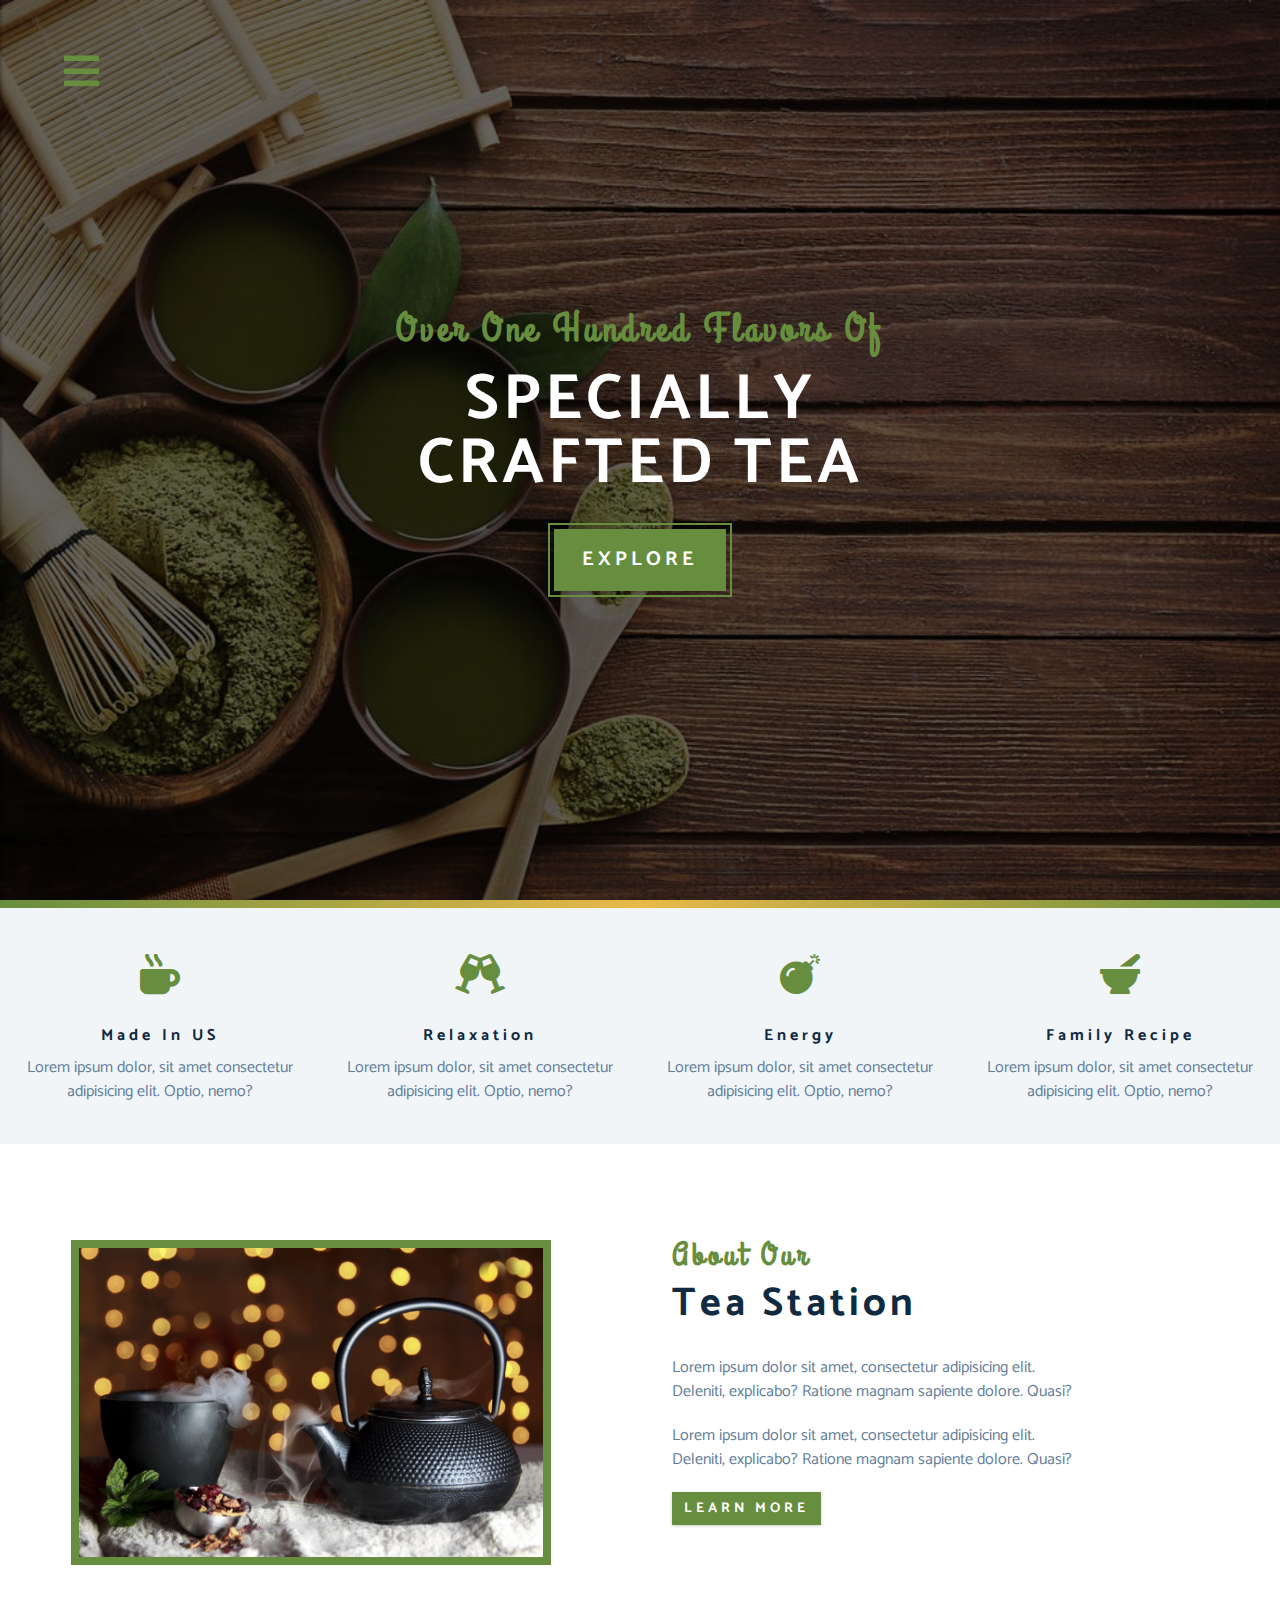
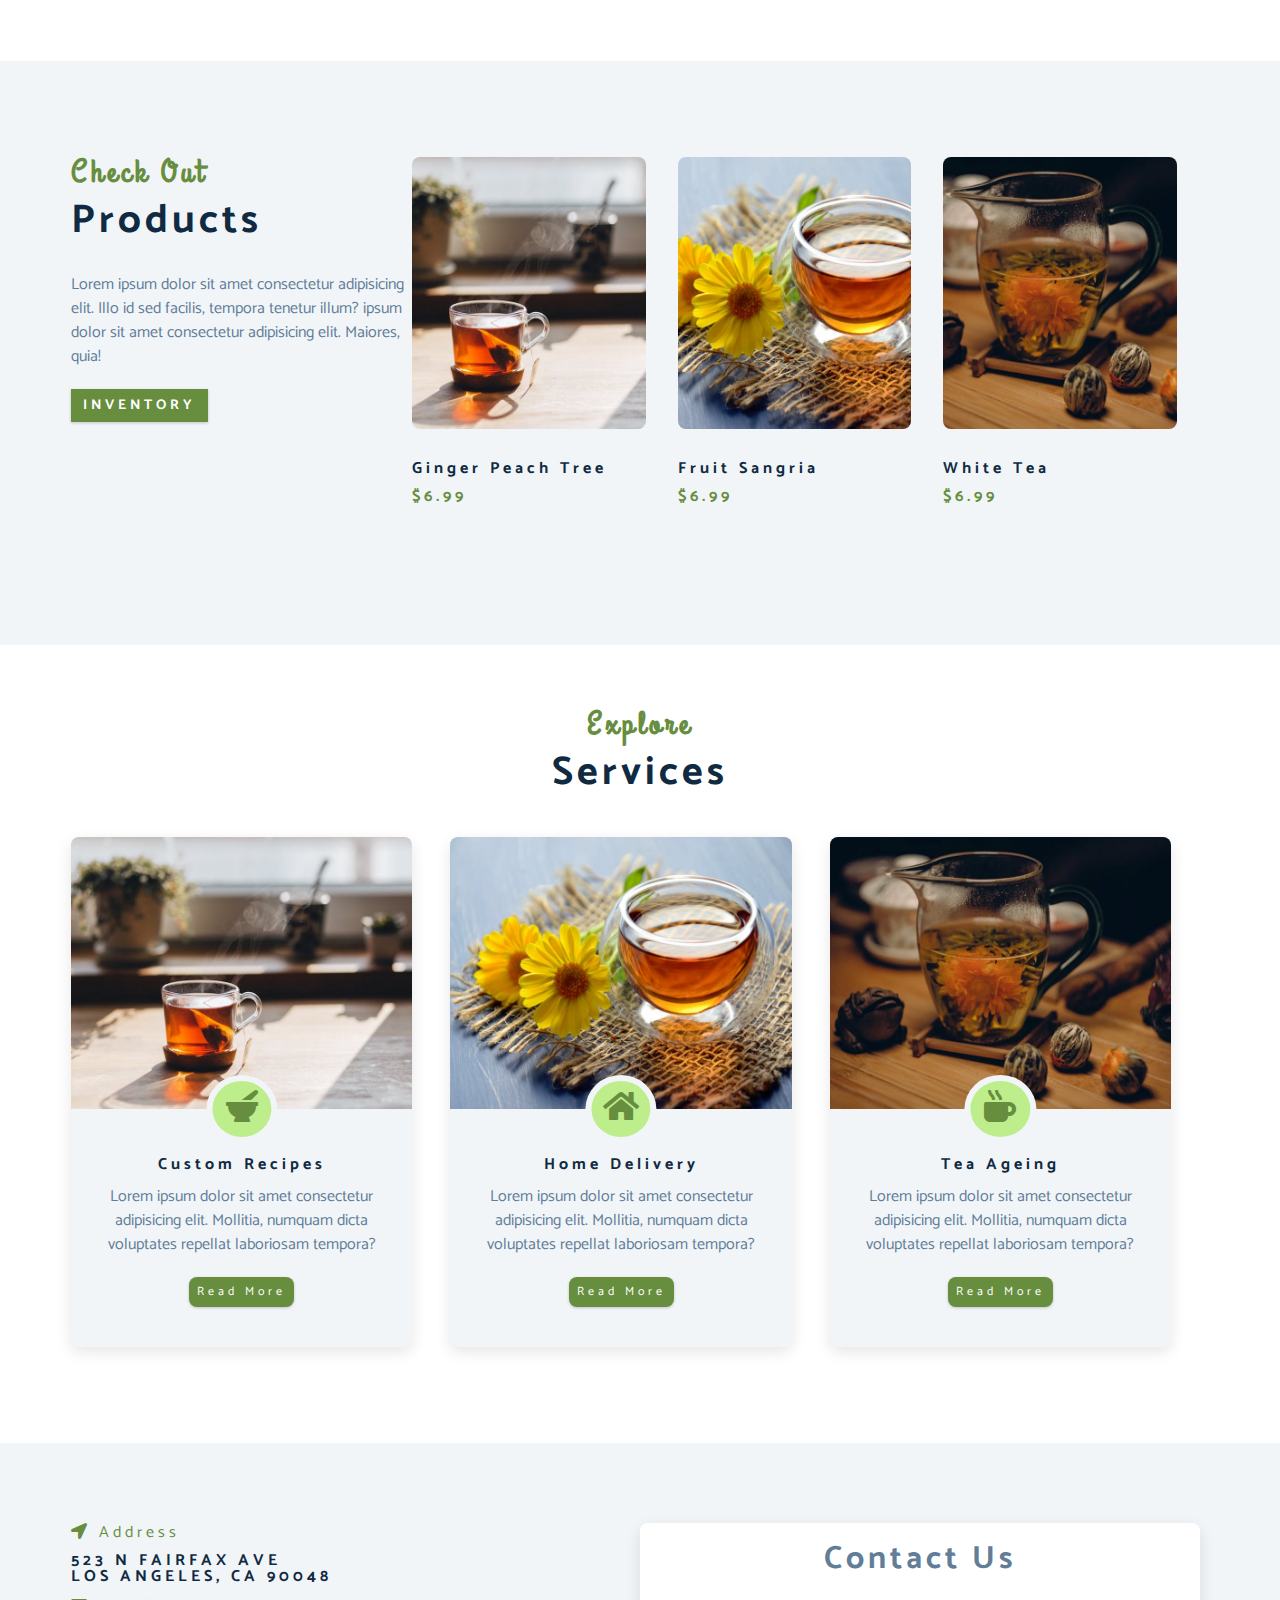
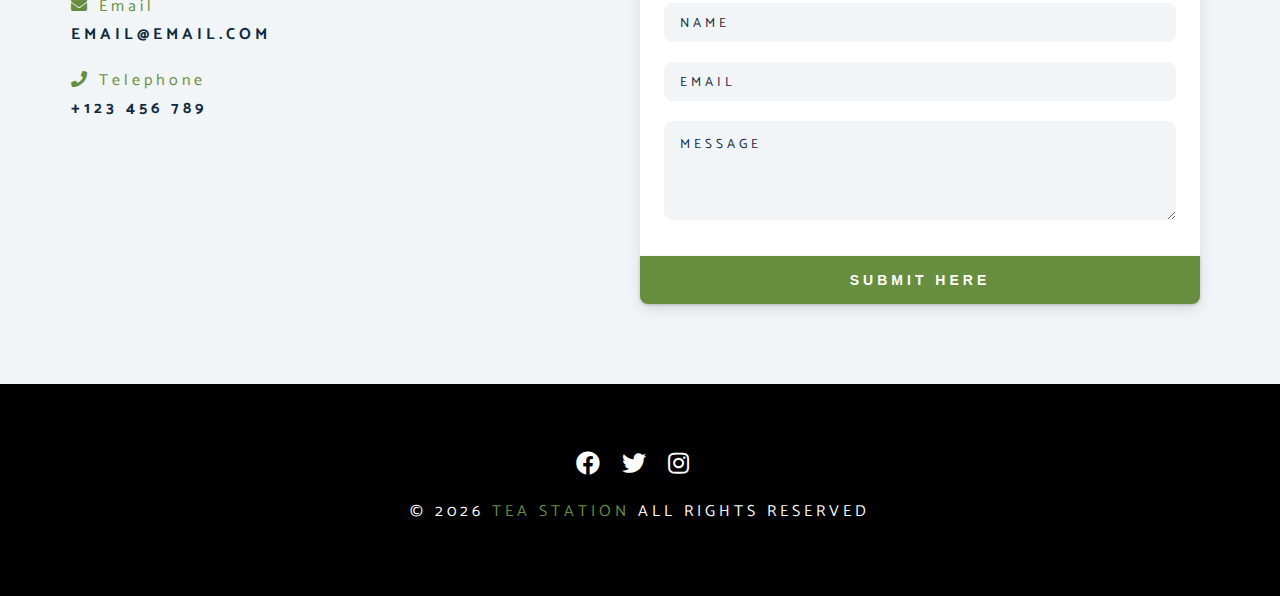
<file: index.html>
<!DOCTYPE html>
<html lang="en">
  <head>
    <meta charset="UTF-8" />
    <meta name="viewport" content="width=device-width, initial-scale=1.0" />
    <meta http-equiv="X-UA-Compatible" content="ie=edge" />
    <title>Tea Station || Home</title>
    <!-- font-awesome -->
    <link
      rel="stylesheet"
      href="./fontawesome-free-5.12.1-web/css/all.min.css"
    />
    <!-- custom css -->
    <link rel="stylesheet" href="./css/styles.css" />
  </head>
  <body>
    <!-- navbar -->
    <!-- navbtn -->
    <span class="nav-btn">
      <i class="fas fa-bars" id="nav-btn"></i>
    </span>
    <nav class="navbar" id="navbar">
      <div class="navbar-header">
        <span class="nav-close" id="nav-close">
          <i class="fas fa-times"></i>
        </span>
      </div>
      <ul class="nav-items">
        <li><a href="index.html" class="nav-link">home</a></li>
        <li><a href="skills.html" class="nav-link">skills</a></li>
        <li><a href="about.html" class="nav-link">about</a></li>
        <li><a href="products.html" class="nav-link">products</a></li>
      </ul>

    </nav>
    
    <!-- header -->
    <header class="header">
      <div class="banner">
        <h2>Over one hundred flavors of</h2>
        <h1>specially <br> crafted tea</h1>
        <a href="skills.html" class="btn banner-btn">explore</a>
      </div>
    </header>
    <!-- end of header -->
    <div class="contentdivider"></div>
    <!-- skills section -->
    <section class="skills clearfix">
      <!-- single skill -->
      <article class="skill">
        <span class="skillicon">
          <i class="fas fa-mug-hot"></i>
        </span>
        <h4 class="skilltitle">made in US</h4>
        <p class="skilltext">Lorem ipsum dolor, sit amet consectetur adipisicing elit. Optio, nemo?</p>
      </article>
      <!-- end of single skill -->
      <!-- single skill -->
      <article class="skill">
        <span class="skillicon">
          <i class="fas fa-glass-cheers"></i>
        </span>
        <h4 class="skilltitle">relaxation</h4>
        <p class="skilltext">Lorem ipsum dolor, sit amet consectetur adipisicing elit. Optio, nemo?</p>
      </article>
      <!-- end of single skill -->
      <!-- single skill -->
      <article class="skill">
        <span class="skillicon">
          <i class="fas fa-bomb"></i>
        </span>
        <h4 class="skilltitle">energy</h4>
        <p class="skilltext">Lorem ipsum dolor, sit amet consectetur adipisicing elit. Optio, nemo?</p>
      </article>
      <!-- end of single skill -->
      <!-- single skill -->
      <article class="skill">
        <span class="skillicon">
          <i class="fas fa-mortar-pestle"></i>
        </span>
        <h4 class="skilltitle">family recipe</h4>
        <p class="skilltext">Lorem ipsum dolor, sit amet consectetur adipisicing elit. Optio, nemo?</p>
      </article>
      <!-- end of single skill -->
    </section>
    <!-- end of skills section -->
    <!-- About -->
    <section>
      <div class="sectioncenter clearfix">
        <!-- aboutimg -->
        <article class="aboutimg">
          <div class="aboutpiccontainer">
            <img src="./images/about-bcg.jpeg" alt="tea kettle" class="aboutpicture">
          </div>
        </article>
        <!-- aboutinfo -->
        <article class="aboutinfo">
          <!-- sectiontitle -->
          <div class="sectiontitle">
            <h3>about our</h3>
            <h2>tea station</h2>

          </div>
          <!-- end ofsectiontitle -->
            <p class="abouttext">Lorem ipsum dolor sit amet, consectetur adipisicing elit. Deleniti, explicabo? Ratione magnam sapiente dolore. Quasi?</p>
            <p class="abouttext">Lorem ipsum dolor sit amet, consectetur adipisicing elit. Deleniti, explicabo? Ratione magnam sapiente dolore. Quasi?</p>
            <a href="about.html" class="btn">learn more</a>
        </article>
      </div>
    </section>
    <!-- end ofAbout -->
    <!-- Products -->
    <section class="products">
      <div class="sectioncenter clearfix">
        <!-- product info -->
        <article class="productsinfo">
           <!--sectiontitle  -->
          <div class="sectiontitle">
            <h3>check out</h3>
            <h2>products</h2>
          </div>
          <!-- end of section title -->
          <p class="productstext">Lorem ipsum dolor sit amet consectetur adipisicing elit. Illo id sed facilis, tempora tenetur illum? ipsum dolor sit amet consectetur adipisicing elit. Maiores, quia!</p>
          <a href="products.html" class="btn">inventory</a>
        </article>
        <!-- product inventory -->
        <article class="productsinventory clearfix">
          <!-- single product -->
          <div class="product">
            <img src="./images/product-1.jpeg" alt="single product"
            class="productimg"
            >
            <h4 class="producttitle">ginger peach tree</h4>
            <h4 class="productprice">$6.99</h4>
          </div>
          <!-- end of single product -->
          <!-- single product -->
          <div class="product">
            <img src="./images/product-2.jpeg" alt="single product"
            class="productimg"
            >
            <h4 class="producttitle">Fruit sangria</h4>
            <h4 class="productprice">$6.99</h4>
          </div>
          <!-- end of single product -->
          <!-- single product -->
          <div class="product">
            <img src="./images/product-3.jpeg" alt="single product"
            class="productimg"
            >
            <h4 class="producttitle">white tea</h4>
            <h4 class="productprice">$6.99</h4>
          </div>
          <!-- end of single product -->
        </article>
      </div>
    </section>
    <!-- end ofProducts -->
<!-- ===================================================== -->
    <!-- Services -->
    <section class="services">
      <!-- section title -->
      <div class="sectiontitle servicestitle">
        <h3>explore</h3>
        <h2>services</h2>
      </div>
      <!-- end of section title -->
      <div class="sectioncenter clearfix">
        <!-- single card -->
        <article class="servicescard">
          <!-- img container -->
          <div class="servicesimgcontainer">
            <!-- img -->
            <img 
            src="./images/product-1.jpeg" 
            class="serviceimg" 
            alt="singleservice">
            <!-- serviceicon -->
            <span class="serviceicon">
              <i class="fas fa-mortar-pestle fa-fw"></i>
            </span>
          </div>
          <!-- serviceinfo -->
          <div class="serviceinfo">
            <h4>custom recipes</h4>
            <p>Lorem ipsum dolor sit amet consectetur adipisicing elit. Mollitia, numquam dicta voluptates repellat laboriosam tempora?</p>
            <a href="product.html" class="btn servicebtn">read more</a>
          </div>
        </article>
        <!-- end of single card -->
        <!-- single card -->
        <article class="servicescard">
          <!-- img container -->
          <div class="servicesimgcontainer">
            <!-- img -->
            <img 
            src="./images/product-2.jpeg" 
            class="serviceimg" 
            alt="singleservice">
            <!-- serviceicon -->
            <span class="serviceicon">
              <i class="fas fa-home fa-fw"></i>
            </span>
          </div>
          <!-- serviceinfo -->
          <div class="serviceinfo">
            <h4>home delivery</h4>
            <p>Lorem ipsum dolor sit amet consectetur adipisicing elit. Mollitia, numquam dicta voluptates repellat laboriosam tempora?</p>
            <a href="product.html" class="btn servicebtn">read more</a>
          </div>
        </article>
        <!-- end of single card -->
        <!-- single card -->
        <article class="servicescard">
          <!-- img container -->
          <div class="servicesimgcontainer">
            <!-- img -->
            <img 
            src="./images/product-3.jpeg" 
            class="serviceimg" 
            alt="singleservice">
            <!-- serviceicon -->
            <span class="serviceicon">
              <i class="fas fa-mug-hot fa-fw"></i>
            </span>
          </div>
          <!-- serviceinfo -->
          <div class="serviceinfo">
            <h4>tea ageing</h4>
            <p>Lorem ipsum dolor sit amet consectetur adipisicing elit. Mollitia, numquam dicta voluptates repellat laboriosam tempora?</p>
            <a href="product.html" class="btn servicebtn">read more</a>
          </div>
        </article>
        <!-- end of single card -->
      </div>
    </section>
    <!-- End of Services -->
    <!-- ======================================= -->
    <!-- contact form -->
    <section class="contact">
      <div class="sectioncenter clearfix">
        <!-- contactinfo -->
        <article class="contactinfo">
          <!-- contact item -->
          <div class="contactitem">
            <h4 class="contacttitle">
              <span class="contacticon">
                <i class="fas fa-location-arrow"></i>
              </span>
              address
            </h4>
            <h4 class="contacttext">
              523 N Fairfax Ave <br>
              Los Angeles, CA 90048
            </h4>
            <!-- end of contact item -->
          <!-- contact item -->
          <div class="contactitem">
            <h4 class="contacttitle">
              <span class="contacticon">
                <i class="fas fa-envelope"></i>
              </span>
              Email
            </h4>
            <h4 class="contacttext">
              email@email.com 
              
            </h4>
          </div>
            <!-- end of contact item -->
          <!-- contact item -->
          <div class="contactitem">
            <h4 class="contacttitle">
              <span class="contacticon">
                <i class="fas fa-phone"></i>
              </span>
              Telephone
            </h4>
            <h4 class="contacttext">
              +123 456 789
            </h4>
            <!-- end of contact item -->
          </div>
        </article>
        <!-- contactform -->
        <article class="contactform">
          <h3>contact us</h3>
          <form action="https://formspree.io/f/mgedrkyw" method="POST">
            <div class="formgroup">
              <!-- inputs -->
              <input type="text" 
              placeholder="name" 
              class="formcontrol"
              name="name"
              >
              <input type="email" 
              placeholder="email" 
              class="formcontrol"
              name="email"
              >
              <textarea name="message" placeholder="message" class="formcontrol" rows="5"></textarea>
            </div>
            <button type="submit" class="submitbtn btn">submit here</button>
          </form>
        </article>
      </div>
    </section>
    <!-- end ofcontact form -->
    <!-- footer -->
    <footer class="footer">
      <div class="sectioncenter">
        <div class="socialicons">
          <!-- social icon -->
          <a href="#" class="socialicon">
            <i class="fab fa-facebook"></i>
          </a>
          <!-- end of social icon -->
          <!-- social icon -->
          <a href="#" class="socialicon">
            <i class="fab fa-twitter"></i>
          </a>
          <!-- end of social icon -->
          <!-- social icon -->
          <a href="#" class="socialicon">
            <i class="fab fa-instagram"></i>
          </a>
          <!-- end of social icon -->
        </div>
        <h4 class="footertext">
          &copy; <span id="date"></span>
          <span class="company">tea station</span>
          all rights reserved
        </h4>
      </div>
    </footer>


    <script src="app.js"></script>
  </body>
</html>
</file>
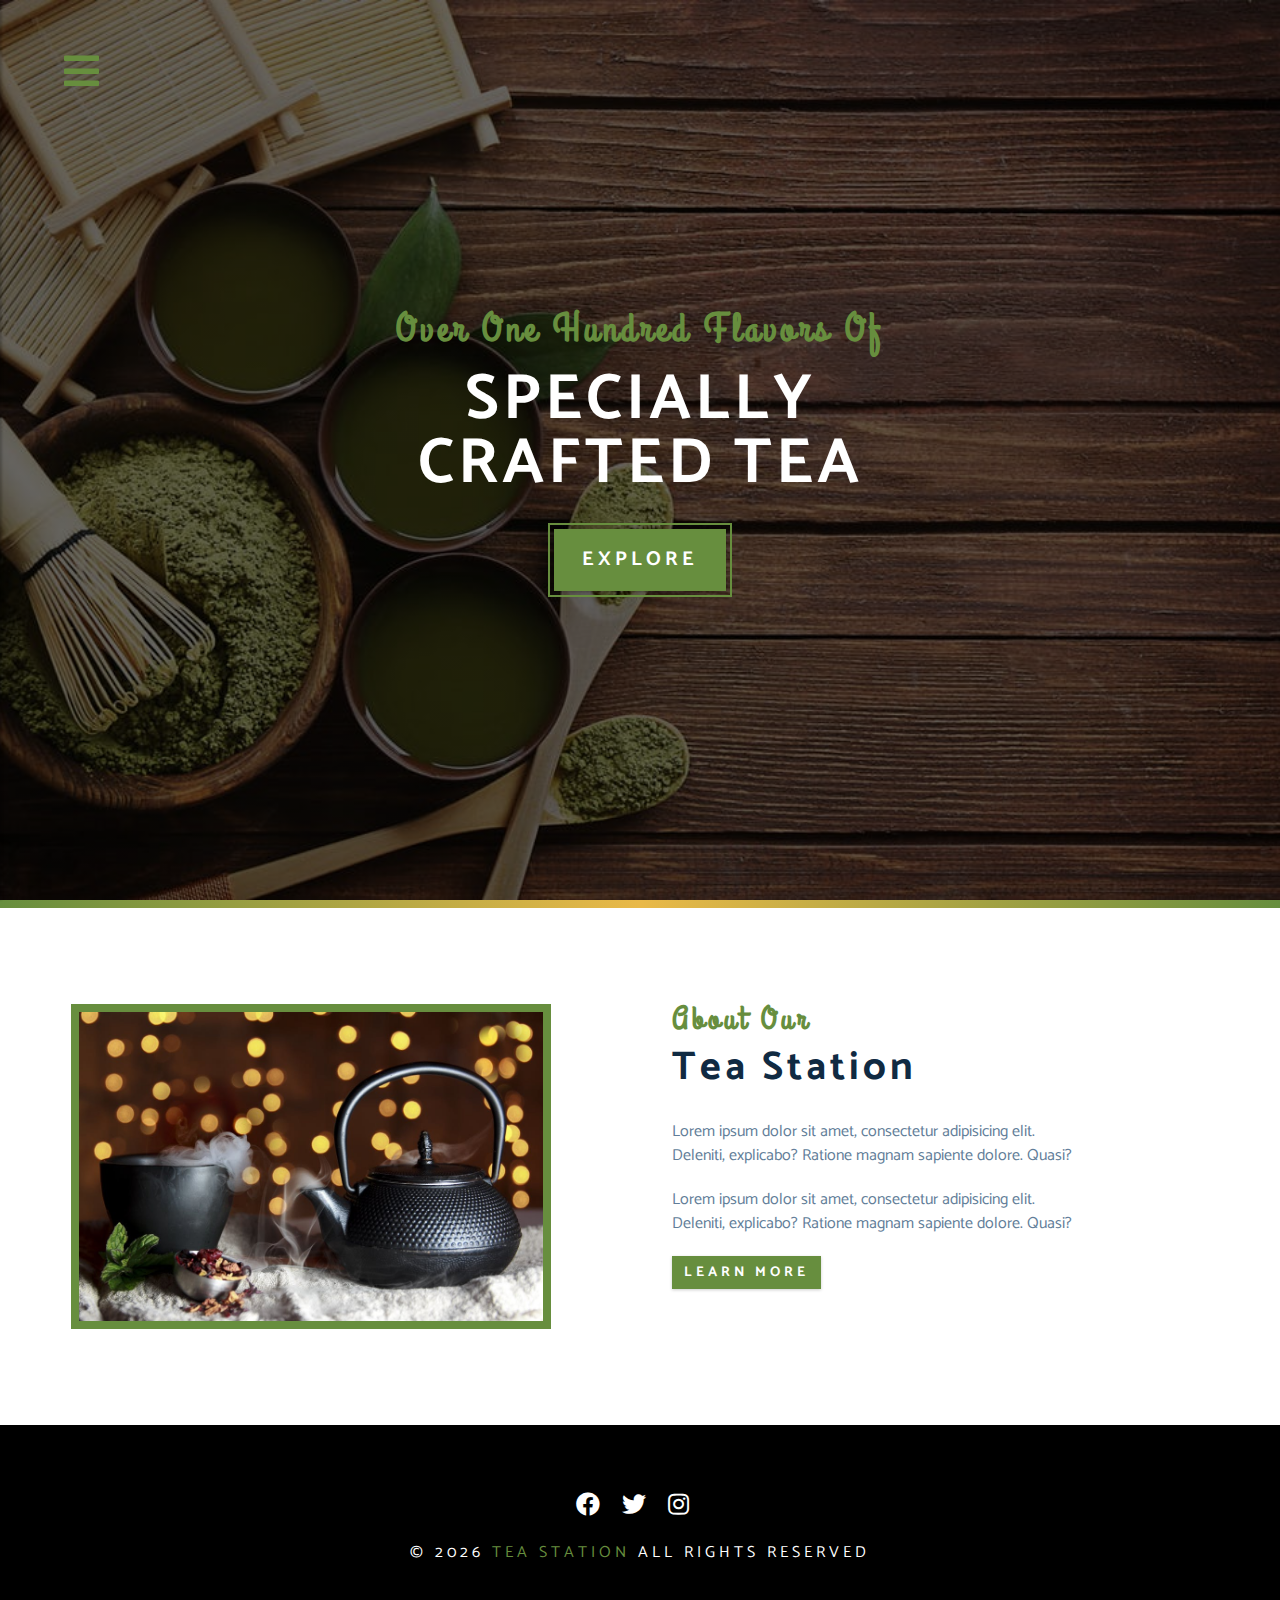
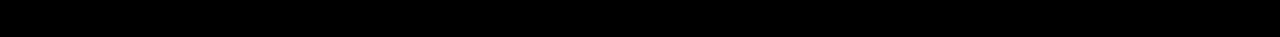
<file: about.html>
<!DOCTYPE html>
<html lang="en">
  <head>
    <meta charset="UTF-8" />
    <meta name="viewport" content="width=device-width, initial-scale=1.0" />
    <meta http-equiv="X-UA-Compatible" content="ie=edge" />
    <title>Tea Station || About</title>
    <!-- font-awesome -->
    <link
      rel="stylesheet"
      href="./fontawesome-free-5.12.1-web/css/all.min.css"
    />
    <!-- custom css -->
    <link rel="stylesheet" href="./css/styles.css" />
  </head>
  <body>
    <!-- navbar -->
    <!-- navbtn -->
    <span class="nav-btn">
      <i class="fas fa-bars" id="nav-btn"></i>
    </span>
    <nav class="navbar" id="navbar">
      <div class="navbar-header">
        <span class="nav-close" id="nav-close">
          <i class="fas fa-times"></i>
        </span>
      </div>
      <ul class="nav-items">
        <li><a href="index.html" class="nav-link">home</a></li>
        <li><a href="skills.html" class="nav-link">skills</a></li>
        <li><a href="../about.html" class="nav-link">about</a></li>
        <li><a href="products.html" class="nav-link">products</a></li>
      </ul>

    </nav>
    
    <!-- header -->
    <header class="header">
      <div class="banner">
        <h2>Over one hundred flavors of</h2>
        <h1>specially <br> crafted tea</h1>
        <a href="skills.html" class="btn banner-btn">explore</a>
      </div>
    </header>
    <!-- end of header -->
    <div class="contentdivider"></div>
<!-- About -->
    <section>
      <div class="sectioncenter clearfix">
        <!-- aboutimg -->
        <article class="aboutimg">
          <div class="aboutpiccontainer">
            <img src="./images/about-bcg.jpeg" alt="tea kettle" class="aboutpicture">
          </div>
        </article>
        <!-- aboutinfo -->
        <article class="aboutinfo">
          <!-- sectiontitle -->
          <div class="sectiontitle">
            <h3>about our</h3>
            <h2>tea station</h2>

          </div>
          <!-- end ofsectiontitle -->
            <p class="abouttext">Lorem ipsum dolor sit amet, consectetur adipisicing elit. Deleniti, explicabo? Ratione magnam sapiente dolore. Quasi?</p>
            <p class="abouttext">Lorem ipsum dolor sit amet, consectetur adipisicing elit. Deleniti, explicabo? Ratione magnam sapiente dolore. Quasi?</p>
            <a href="about.html" class="btn">learn more</a>
        </article>
      </div>
    </section>
    <!-- end ofAbout -->









     <!-- footer -->
    <footer class="footer">
      <div class="sectioncenter">
        <div class="socialicons">
          <!-- social icon -->
          <a href="#" class="socialicon">
            <i class="fab fa-facebook"></i>
          </a>
          <!-- end of social icon -->
          <!-- social icon -->
          <a href="#" class="socialicon">
            <i class="fab fa-twitter"></i>
          </a>
          <!-- end of social icon -->
          <!-- social icon -->
          <a href="#" class="socialicon">
            <i class="fab fa-instagram"></i>
          </a>
          <!-- end of social icon -->
        </div>
        <h4 class="footertext">
          &copy; <span id="date"></span>
          <span class="company">tea station</span>
          all rights reserved
        </h4>
      </div>
    </footer>


    <script src="app.js"></script>
  </body>
</html>
</file>
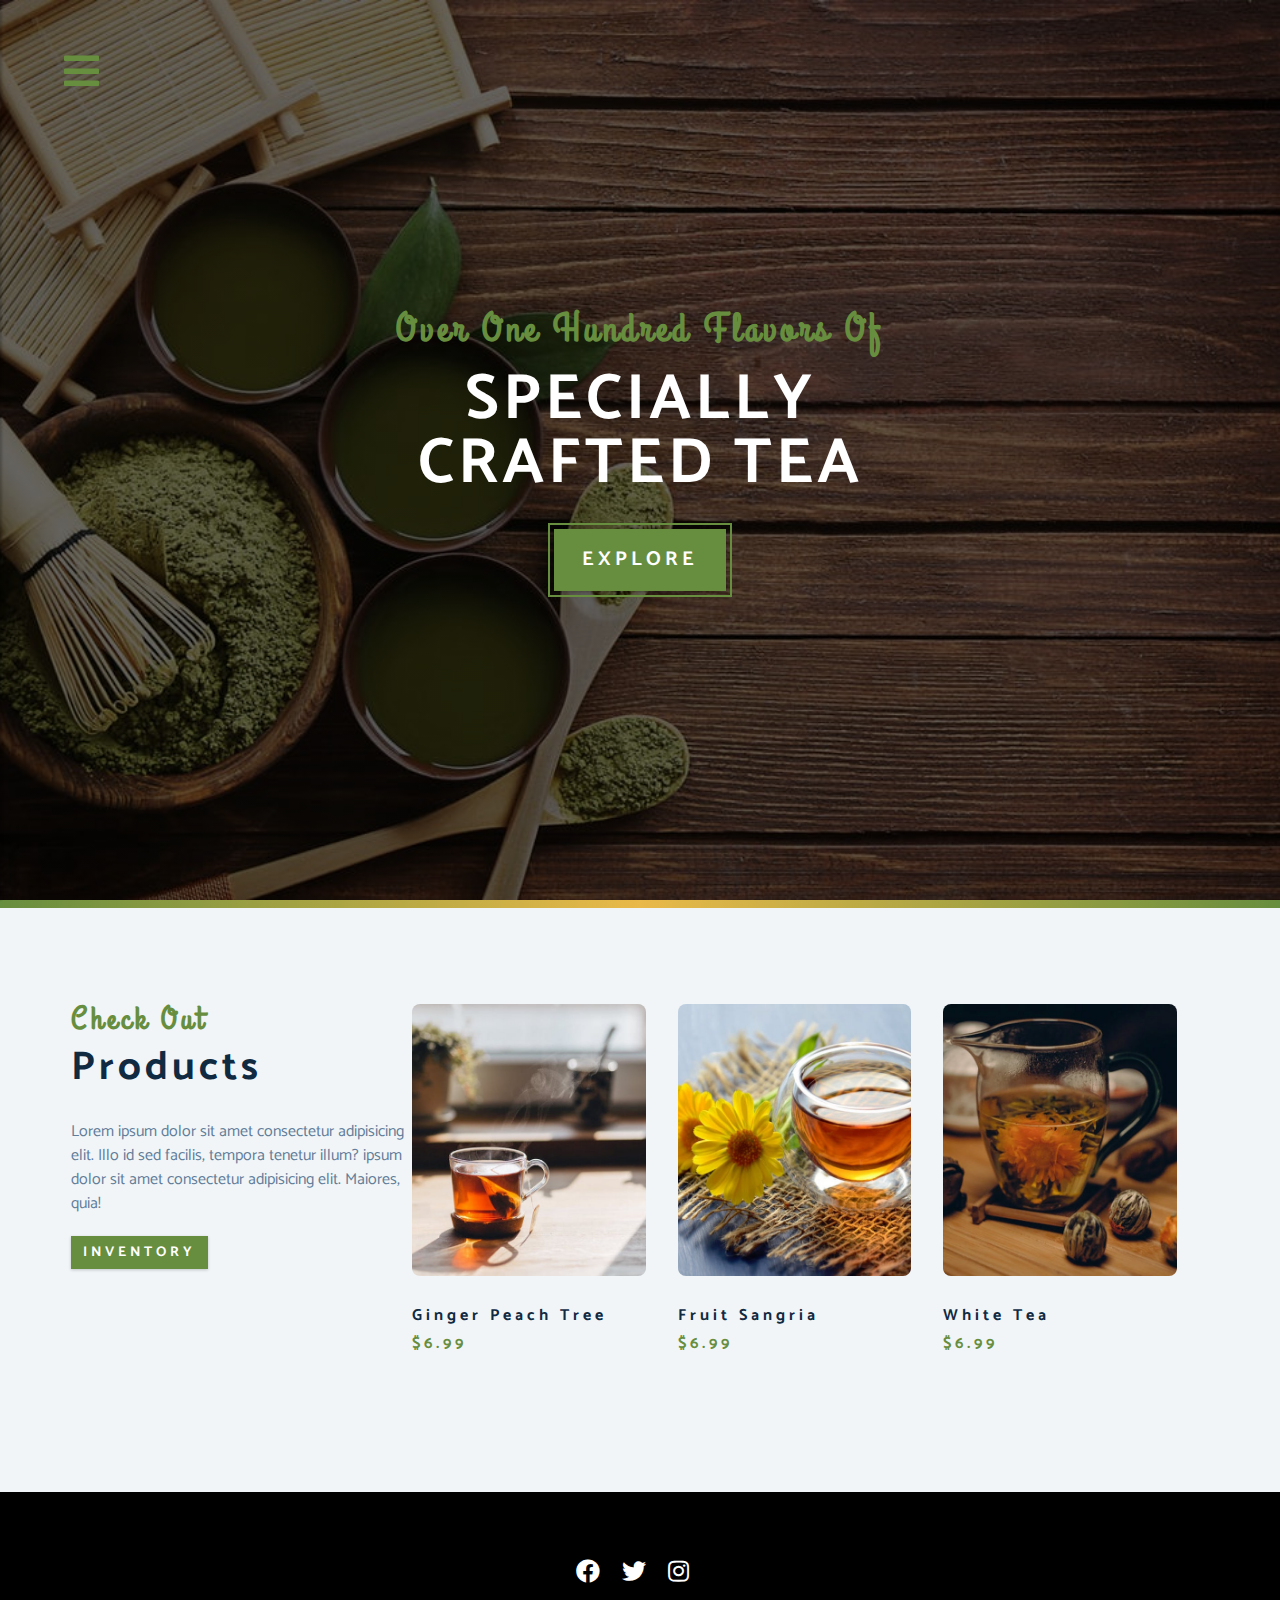
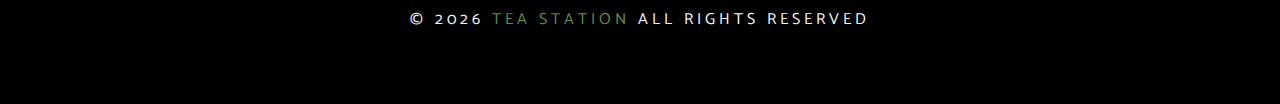
<file: products.html>
<!DOCTYPE html>
<html lang="en">
  <head>
    <meta charset="UTF-8" />
    <meta name="viewport" content="width=device-width, initial-scale=1.0" />
    <meta http-equiv="X-UA-Compatible" content="ie=edge" />
    <title>Tea Station || Products</title>
    <!-- font-awesome -->
    <link
      rel="stylesheet"
      href="./fontawesome-free-5.12.1-web/css/all.min.css"
    />
    <!-- custom css -->
    <link rel="stylesheet" href="./css/styles.css" />
  </head>
  <body>
    <!-- navbar -->
    <!-- navbtn -->
    <span class="nav-btn">
      <i class="fas fa-bars" id="nav-btn"></i>
    </span>
    <nav class="navbar" id="navbar">
      <div class="navbar-header">
        <span class="nav-close" id="nav-close">
          <i class="fas fa-times"></i>
        </span>
      </div>
      <ul class="nav-items">
        <li><a href="index.html" class="nav-link">home</a></li>
        <li><a href="skills.html" class="nav-link">skills</a></li>
        <li><a href="../about.html" class="nav-link">about</a></li>
        <li><a href="products.html" class="nav-link">products</a></li>
      </ul>

    </nav>
    
    <!-- header -->
    <header class="header">
      <div class="banner">
        <h2>Over one hundred flavors of</h2>
        <h1>specially <br> crafted tea</h1>
        <a href="skills.html" class="btn banner-btn">explore</a>
      </div>
    </header>
    <!-- end of header -->
    <div class="contentdivider"></div>
<!-- Products -->
    <section class="products">
      <div class="sectioncenter clearfix">
        <!-- product info -->
        <article class="productsinfo">
           <!--sectiontitle  -->
          <div class="sectiontitle">
            <h3>check out</h3>
            <h2>products</h2>
          </div>
          <!-- end of section title -->
          <p class="productstext">Lorem ipsum dolor sit amet consectetur adipisicing elit. Illo id sed facilis, tempora tenetur illum? ipsum dolor sit amet consectetur adipisicing elit. Maiores, quia!</p>
          <a href="products.html" class="btn">inventory</a>
        </article>
        <!-- product inventory -->
        <article class="productsinventory clearfix">
          <!-- single product -->
          <div class="product">
            <img src="./images/product-1.jpeg" alt="single product"
            class="productimg"
            >
            <h4 class="producttitle">ginger peach tree</h4>
            <h4 class="productprice">$6.99</h4>
          </div>
          <!-- end of single product -->
          <!-- single product -->
          <div class="product">
            <img src="./images/product-2.jpeg" alt="single product"
            class="productimg"
            >
            <h4 class="producttitle">Fruit sangria</h4>
            <h4 class="productprice">$6.99</h4>
          </div>
          <!-- end of single product -->
          <!-- single product -->
          <div class="product">
            <img src="./images/product-3.jpeg" alt="single product"
            class="productimg"
            >
            <h4 class="producttitle">white tea</h4>
            <h4 class="productprice">$6.99</h4>
          </div>
          <!-- end of single product -->
        </article>
      </div>
    </section>
    <!-- end ofProducts -->








     <!-- footer -->
    <footer class="footer">
      <div class="sectioncenter">
        <div class="socialicons">
          <!-- social icon -->
          <a href="#" class="socialicon">
            <i class="fab fa-facebook"></i>
          </a>
          <!-- end of social icon -->
          <!-- social icon -->
          <a href="#" class="socialicon">
            <i class="fab fa-twitter"></i>
          </a>
          <!-- end of social icon -->
          <!-- social icon -->
          <a href="#" class="socialicon">
            <i class="fab fa-instagram"></i>
          </a>
          <!-- end of social icon -->
        </div>
        <h4 class="footertext">
          &copy; <span id="date"></span>
          <span class="company">tea station</span>
          all rights reserved
        </h4>
      </div>
    </footer>


    <script src="app.js"></script>
  </body>
</html>
</file>
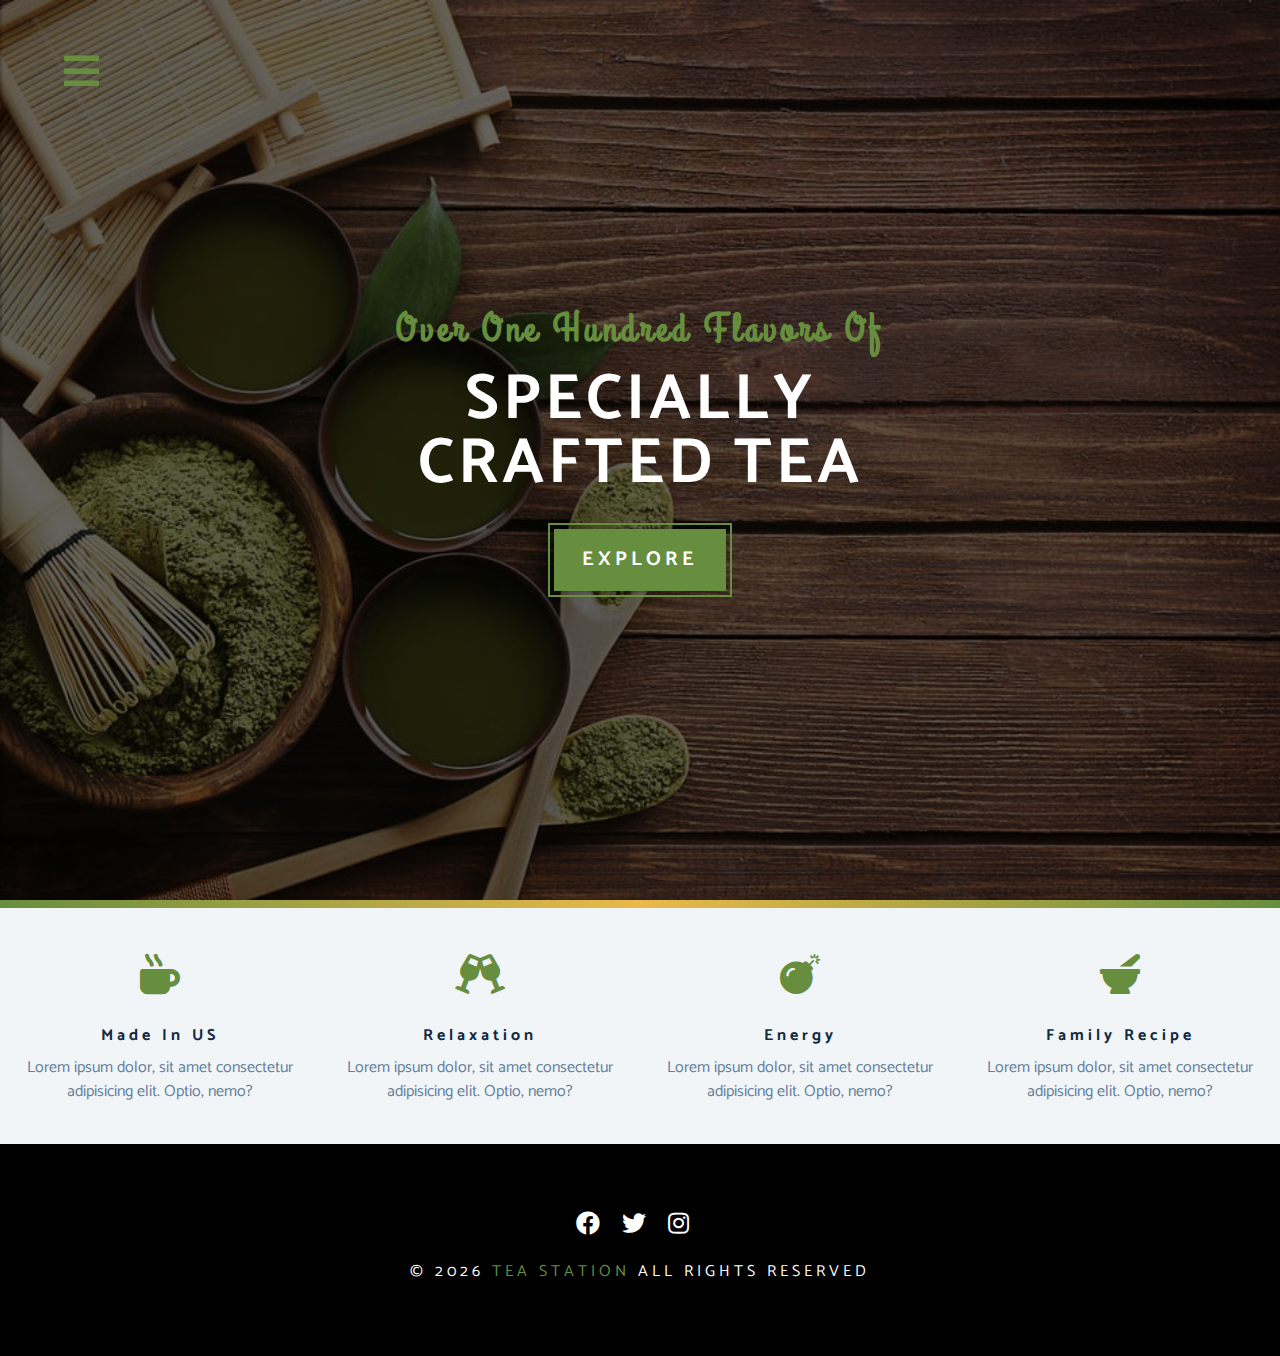
<file: skills.html>
<!DOCTYPE html>
<html lang="en">
  <head>
    <meta charset="UTF-8" />
    <meta name="viewport" content="width=device-width, initial-scale=1.0" />
    <meta http-equiv="X-UA-Compatible" content="ie=edge" />
    <title>Tea Station || Products</title>
    <!-- font-awesome -->
    <link
      rel="stylesheet"
      href="./fontawesome-free-5.12.1-web/css/all.min.css"
    />
    <!-- custom css -->
    <link rel="stylesheet" href="./css/styles.css" />
  </head>
  <body>
    <!-- navbar -->
    <!-- navbtn -->
    <span class="nav-btn">
      <i class="fas fa-bars" id="nav-btn"></i>
    </span>
    <nav class="navbar" id="navbar">
      <div class="navbar-header">
        <span class="nav-close" id="nav-close">
          <i class="fas fa-times"></i>
        </span>
      </div>
      <ul class="nav-items">
        <li><a href="index.html" class="nav-link">home</a></li>
        <li><a href="skills.html" class="nav-link">skills</a></li>
        <li><a href="../about.html" class="nav-link">about</a></li>
        <li><a href="products.html" class="nav-link">products</a></li>
      </ul>

    </nav>
    
    <!-- header -->
    <header class="header">
      <div class="banner">
        <h2>Over one hundred flavors of</h2>
        <h1>specially <br> crafted tea</h1>
        <a href="skills.html" class="btn banner-btn">explore</a>
      </div>
    </header>
    <!-- end of header -->
    <div class="contentdivider"></div>
<!-- skills section -->
    <section class="skills clearfix">
      <!-- single skill -->
      <article class="skill">
        <span class="skillicon">
          <i class="fas fa-mug-hot"></i>
        </span>
        <h4 class="skilltitle">made in US</h4>
        <p class="skilltext">Lorem ipsum dolor, sit amet consectetur adipisicing elit. Optio, nemo?</p>
      </article>
      <!-- end of single skill -->
      <!-- single skill -->
      <article class="skill">
        <span class="skillicon">
          <i class="fas fa-glass-cheers"></i>
        </span>
        <h4 class="skilltitle">relaxation</h4>
        <p class="skilltext">Lorem ipsum dolor, sit amet consectetur adipisicing elit. Optio, nemo?</p>
      </article>
      <!-- end of single skill -->
      <!-- single skill -->
      <article class="skill">
        <span class="skillicon">
          <i class="fas fa-bomb"></i>
        </span>
        <h4 class="skilltitle">energy</h4>
        <p class="skilltext">Lorem ipsum dolor, sit amet consectetur adipisicing elit. Optio, nemo?</p>
      </article>
      <!-- end of single skill -->
      <!-- single skill -->
      <article class="skill">
        <span class="skillicon">
          <i class="fas fa-mortar-pestle"></i>
        </span>
        <h4 class="skilltitle">family recipe</h4>
        <p class="skilltext">Lorem ipsum dolor, sit amet consectetur adipisicing elit. Optio, nemo?</p>
      </article>
      <!-- end of single skill -->
    </section>
    <!-- end of skills section -->







     <!-- footer -->
    <footer class="footer">
      <div class="sectioncenter">
        <div class="socialicons">
          <!-- social icon -->
          <a href="#" class="socialicon">
            <i class="fab fa-facebook"></i>
          </a>
          <!-- end of social icon -->
          <!-- social icon -->
          <a href="#" class="socialicon">
            <i class="fab fa-twitter"></i>
          </a>
          <!-- end of social icon -->
          <!-- social icon -->
          <a href="#" class="socialicon">
            <i class="fab fa-instagram"></i>
          </a>
          <!-- end of social icon -->
        </div>
        <h4 class="footertext">
          &copy; <span id="date"></span>
          <span class="company">tea station</span>
          all rights reserved
        </h4>
      </div>
    </footer>


    <script src="app.js"></script>
  </body>
</html>
</file>
<file: css/styles.css>
/*
================== 
Fonts
==================
*/
@import url("https://fonts.googleapis.com/css?family=Catamaran:400,700|Grand+Hotel");
/* 
==============
Variables
===============
*/
:root
{
    --clrprimary:#678e3e;
    --clrprimarylight:#beed8c;
    --clrgrey1:#102a42;
    --clrgrey5:#617d98;
    --clrgrey10:#f1f5f8;
    --clrwhite:#fff;
    --ffprimary:"catamaran", sans-serif;
    --ffsecondary:"Grand Hotel", cursive;
    --transition:all 0.3s linear;
    --spacing:0.25rem;
    --radius: 0.5rem;
    

}

*
{
    margin: 0;
    padding: 0;
    box-sizing: border-box;
}
body
{
    font-family: var(--ffprimary);
    background: var(--clrwhite);
    color: var(--clrgrey1);
    line-height: 1.5;
    font-size: 0.875rem;
}
a
{
    text-decoration: none;

}
img
{
    width: 100%;
    display: block;
}
h1,h2,h3,h4
{
    letter-spacing: var(--spacing);
    text-transform: capitalize;
    line-height: 1.25;
    margin-bottom: 0.75rem;
}
h1
{
    font-size: 3rem;
}
h2
{
    font-size: 2rem;
}
h3
{
    font-size: 1.5rem;
}
h4
{
    font-size: 0.875rem;
}
p
{
    margin-bottom: 1.25rem;
}
@media screen and (min-width: 800px)
{
    h1 
    {
        font-size: 4rem;
    }
    h2 
    {
        font-size: 2.5rem;
        
    }
    h3 
    {
        
        font-size: 2rem;
    }
    h4 
    {
        font-size: 1rem;

    }
    body{
        font-size: 1rem;

    }
    h1,h2,h3,h4
    {

    line-height: 1;
    }
}
    
/* more global css */

.btn
{
    color: var(--clrwhite);
    text-transform: uppercase;
    background: var(--clrprimary);
    padding: 0.375rem 0.75rem;
    letter-spacing: var(--spacing);
    display: inline-block;
    font-weight: 700;
    transition: var(--transition);
    font-size: 0.875rem;
    border: none;
    cursor: pointer;
    box-shadow: 0 1px 3px rgba(0,0,0,0.2);

}
.btn:hover
{
    color: var(--clrprimary);
    background: var(--clrprimarylight);
}
.clearfix::after,.clearfix::before
{
    content: '';
    clear: both;
    display: table;
}
.sectiontitle h3{
    font-family: var(--ffsecondary);
    color: var(--clrprimary);
}
.sectiontitle
{
    margin-bottom: 2rem;
}
.sectioncenter
{
    padding: 4rem 0;
    width:85vw;
    margin: 0 auto;
    max-width: 1170px;

}
@media screen and (min-width:992px) 
{
    .sectioncenter
    {
        width: 95vw;
        padding: 4rem 1rem;
    }
    
}
/* 
==============
Animation
===============

*/
@keyframes bounce {
    0%
    {
        transform: scale(1);
    }
    50%
    {
        transform: scale(2);
    }
    100%
    {
        transform: scale(1);

    }
    
}
@keyframes show {
    0%
    {
        transform: scale(1.5);
        opacity: 0;
    }
    50%
    {
        transform: scale(2);
        opacity: 0.5;
    }
    100%
    {
        transform: scale(1);
        opacity: 1;
    }
    
}
@keyframes slidefromright {
    0%
    {
        transform: translateX(1000px);
        opacity: 0;
    }
    50%
    {
        transform: translateX(-200px);
        opacity: 0.5;
    }
    75%
    {
        transform: translateX(50px);
        opacity: 0.75;
    }
    100%
    {
        transform: translateX(0);
        opacity: 1;

    }
    
}
@keyframes slidefromleft {
    0%
    {
        transform: translateX(-1000px);
        opacity: 0;
    }
    50%
    {
        transform: translateX(200px);
        opacity: 0.5;
    }
    75%
    {
        transform: translateX(-50px);
        opacity: 0.75;
    }
    100%
    {
        transform: translateX(0);
        opacity: 1;

    }
    
}
/* 
==============
Navbar
===============
*/
.nav-btn
{
    position: fixed;
    top: 5%;
    left: 5%;
    font-size: 2.5rem;
    color: var(--clrprimary);
    z-index: 1;
    cursor: pointer;
    /* animation */
    animation: bounce 2s ease infinite;
}
.navbar
{
    position: fixed;
    top: 0;
    left: 0;
    right: 0;
    bottom: 0;
    background: var(--clrgrey10);
    z-index: 2;
    box-shadow: 2px 0 2px rgba(0,0,0,0.2);
    /* hide nav */
    transform: translateX(-100%);
    transition: var(--transition);
}
.showNav
{
    transform: translate(0);
}
.navbar-header
{
    text-align: right;
    padding-right: 1rem;

}
.nav-close
{
    font-size: 2.5rem;
    cursor: pointer;
    color: #f29c9c;
    transition: var(--transition)
}
.nav-close:hover
{
    color: #bb2525;
}
.nav-items
{
    list-style-type: none;
}
.nav-link
{
    display: block;
    font-size: 1.5rem;
    padding: 0.25rem 1rem;
    text-transform: uppercase;
    letter-spacing: var(--spacing);
    color: var(--clrgrey5);
    transition: var(--transition);
}
.nav-link:hover
{
    background: var(--clrprimarylight);
    color: var(--clrprimary);
    padding-left: 1.5rem;
    border-left: 0.25rem solid var(--clrprimary);
}
@media screen and (min-width:768px) {
    .navbar
    {
        width: 30%;
        max-width: 20rem;
    }
    
}


/* 
==============
Header
===============
*/
.header
{
    min-height: 100vh;
    background:linear-gradient(
        rgba(0,0,0,0.6), 
        rgba(0,0,0,0.6)), 
    url("../images/main-bcg.jpeg") center/cover no-repeat fixed ; 
    position: relative;
    /* animation */
    overflow-x: hidden;
}
.banner
{
    text-align: center;
    position: absolute;
    top: 50% ;
    left: 50%;
    transform: translate(-50%,-50%);
}
.banner h2
{
    font-family: var(--ffsecondary);
    color: var(--clrprimary);
    /* animation */
    animation: slidefromright 5s ease-in-out 1;
}
.banner h1
{
    color: var(--clrwhite);
    text-transform: uppercase;
    margin-top: 1.25rem;
    margin-bottom: 2rem;
    /* animation */
    animation: slidefromleft 5s ease-in-out 1;
}
.banner-btn
{
    outline: 0.125rem solid var(--clrprimary);
    outline-offset: 0.25rem;
    font-size: 1.25rem;
    padding: 1rem 1.75rem;
    /* animation */
    animation: show 5s linear 1;
}
/* content divider */
.contentdivider
{
    height: 0.5rem;
    background: linear-gradient(to left,var(--clrprimary), #e9b949, var(--clrprimary));
}
/* 
==============
Skills
===============
*/
.skills
{
    background: var(--clrgrey10);
}
.skill
{
    padding: 2.5rem 0;
    text-align: center;
    transition: var(--transition);
}
.skillicon
{
    font-size: 2.5rem;
    margin-bottom: 1.25rem;
    transition: var(--transition);
    display: inline-block;
    color: var(--clrprimary);
}
.skilltext
{
    color: var(--clrgrey5);
    max-width: 17rem;
    margin: 0 auto;
}
.skill:hover{
    background: var(--clrwhite);
    box-shadow: 0 2px var(--clrprimary);
}
.skill:hover .skillicon
{
    transform: translateY(-5px);
}
@media screen and (min-width:576px) 
{
    .skill
    {
        float: left;
        width: 50%;
    }
}
@media screen and (min-width:1200px) 
{
    .skill
    {
        width: 25%;
    }
}
/* 
==============
About
===============
*/
.aboutimg,.aboutinfo
{
    padding: 2rem 0;
}
.aboutpiccontainer
{
    background: var(--clrprimary);
    border: 0.5rem solid  var(--clrprimary);
    max-width: 30rem;
    overflow: hidden;
}
.aboutpicture
{
    transition: var(--transition);
}
.aboutpiccontainer:hover .aboutpicture
{
    opacity: 0.5;
    transform: scale(1.2);

}
.abouttext
{
    max-width: 26rem;
    color: var(--clrgrey5);
}
@media screen and (min-width:992px) {
    .aboutimg,.aboutinfo
    {
        float: left;
        width: 50%;
    }
    .aboutinfo
    {
        padding: 2rem;
    }
    
}

/* 
==============
Products
===============
*/
.products
{
    background: var(--clrgrey10);

}
.products article
{
    padding: 2rem 0;
}
.productstext
{
    color: var(--clrgrey5);
    max-width: 26rem;
}
.product
{
    margin-bottom: 2rem;
}
.productimg
{
    border-radius: var(--radius);
    margin-bottom: 2rem;
    height: 17rem;
    object-fit: cover;
}
.productprice
{
    color: var(--clrprimary);

}
@media screen and (min-width:768px) 
{
    .product
    {
        float: left;
        width: 50%;
        padding-right: 2rem;
    }    
}
@media screen and (min-width:992px) 
{
    .product
    {
        width: 33.33%;
    }    
}
@media screen and (min-width:1200px) 
{
    .productsinfo
    {
        float: left;
        width: 30%;
    }    
    .productsinventory
    {
        float: left;
        width: 70%;
    }
        
}
/* 
==============
Services
===============
*/
.servicestitle
{
    margin-top: 4rem;
    margin-bottom: -4rem;
    text-align: center;
}
.servicescard
{
    margin: 2rem 0;
    background: var(--clrgrey10);
    border-radius: var(--radius);
    box-shadow: 0 5px 15px rgba(0,0,0,0.1);
}
.servicescard:hover
{
    box-shadow: 0 5px 15px rgba(0,0,0,0.2);
    transform: scale(1.02);
}
.serviceimg
{
    height: 17rem;
    object-fit: cover;
    border-top-left-radius:var(--radius) ;
    border-top-right-radius:var(--radius) ;
}
.serviceinfo
{
    text-align: center;
    padding: 3rem 1rem 2.5rem 1rem;
}
.serviceinfo p
{
    max-width: 20rem;
    color: var(--clrgrey5);
    margin: 0 auto;    
}
.servicebtn
{
    font-size: 0.75rem;
    text-transform: capitalize;
    padding: 0.375rem 0.5rem;
    border-radius: var(--radius);
    font-weight: 400;
    margin-top: 1.25rem;

}
@media screen and (min-width:768px) 
{
    .servicescard
    {
        float: left;
        width: 45%;
        margin-right: 5%;
    }   
}
@media screen and (min-width:992px) 
{
    .servicescard
    {
        
        width: 30%;
        margin-right: 3.333%;
    }   
}
.servicesimgcontainer
{
    position: relative;
}
.serviceicon
{
    position: absolute;
    left: 50%;
    bottom: 0;
    font-size: 2rem;
    color: var(--clrprimary);
    background: var(--clrprimarylight);
    padding: 0.25rem 0.6rem;
    border-radius: 50%;
    transform:translate(-50%,50%) ;
    border: 0.375rem solid var(--clrgrey10);
}
/* 
==============
Contact form
===============
*/
.contact
{
    background: var(--clrgrey10);

}
.contactform, .contactinfo
{
    margin: 1rem 0;
}
.contactitem
{
    margin-bottom: 1.75rem;
}
.contacttitle
{
    color: var(--clrprimary);
    font-weight: 400;
}
.contacttext
{
    text-transform: uppercase;
}
.contactform
{
    background: var(--clrwhite);
    border-radius: var(--radius);
    text-align: center;
    box-shadow: 0 5px 15px rgba(0,0,0,0.1);
    transition: var(--transition);
    max-width: 35rem;

}
.contactform:hover
{
    box-shadow: 0 5px 15px rgba(0,0,0,0.2);

}
.contactform h3
{
    padding-top: 1.25rem;
    color: var(--clrgrey5);
}
.formgroup
{
    padding: 1rem 1.5rem;
}
.formcontrol
{
    display: block;
    width: 100%;
    padding: 0.75rem 1rem;
    border: none ;
    margin-bottom: 1.25rem;
    background-color: var(--clrgrey10);
    border-radius: var(--radius);
    text-transform: uppercase;
    letter-spacing: var(--spacing);
}
.formcontrol::placeholder
{
    font-family: var(--ffprimary);
    color: var(--clrgrey1);
    text-transform: uppercase;
    letter-spacing: var(--spacing);
}
.submitbtn
{
    display: block;
    width: 100%;
    padding: 1rem;
    border-bottom-left-radius:var(--radius) ;
    border-bottom-right-radius:var(--radius) ;
}
@media screen and (min-width:992px) 
{
    .contactform, .contactinfo
    {
        float: left;
        width: 50%;

    }
}
/* 
==============
Footer
===============
*/
.footer
{
    background: black;
    text-align: center;
}
.socialicon
{
    color: var(--clrwhite);
    font-size: 1.5rem;
    margin-right: 1rem;
    transition: var(--transition);

}
.socialicon:hover
{
    color: var(--clrprimary);
}
.footertext
{
    margin-top: 1.25rem;
    text-transform: uppercase;
    color: var(--clrwhite);
    font-weight: 400;

}
.company
{
    color: var(--clrprimary);
}
</file>
